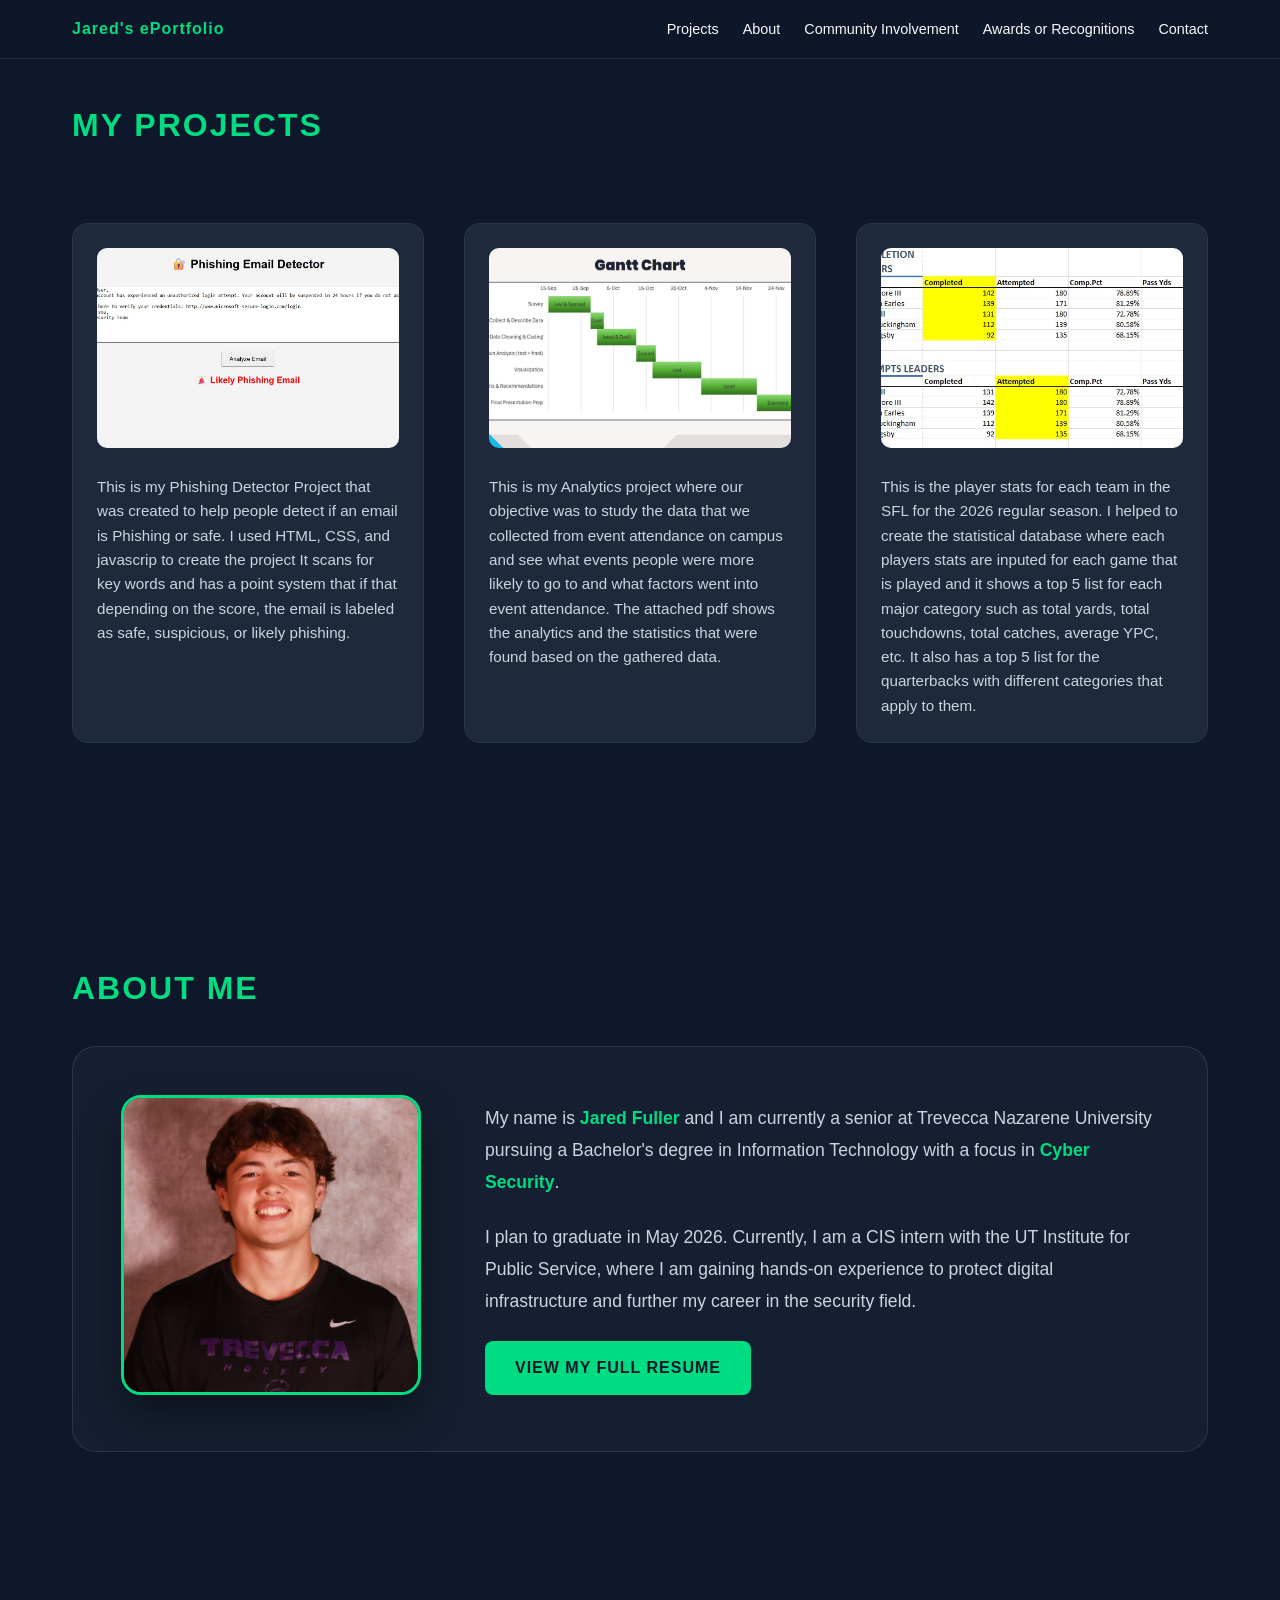
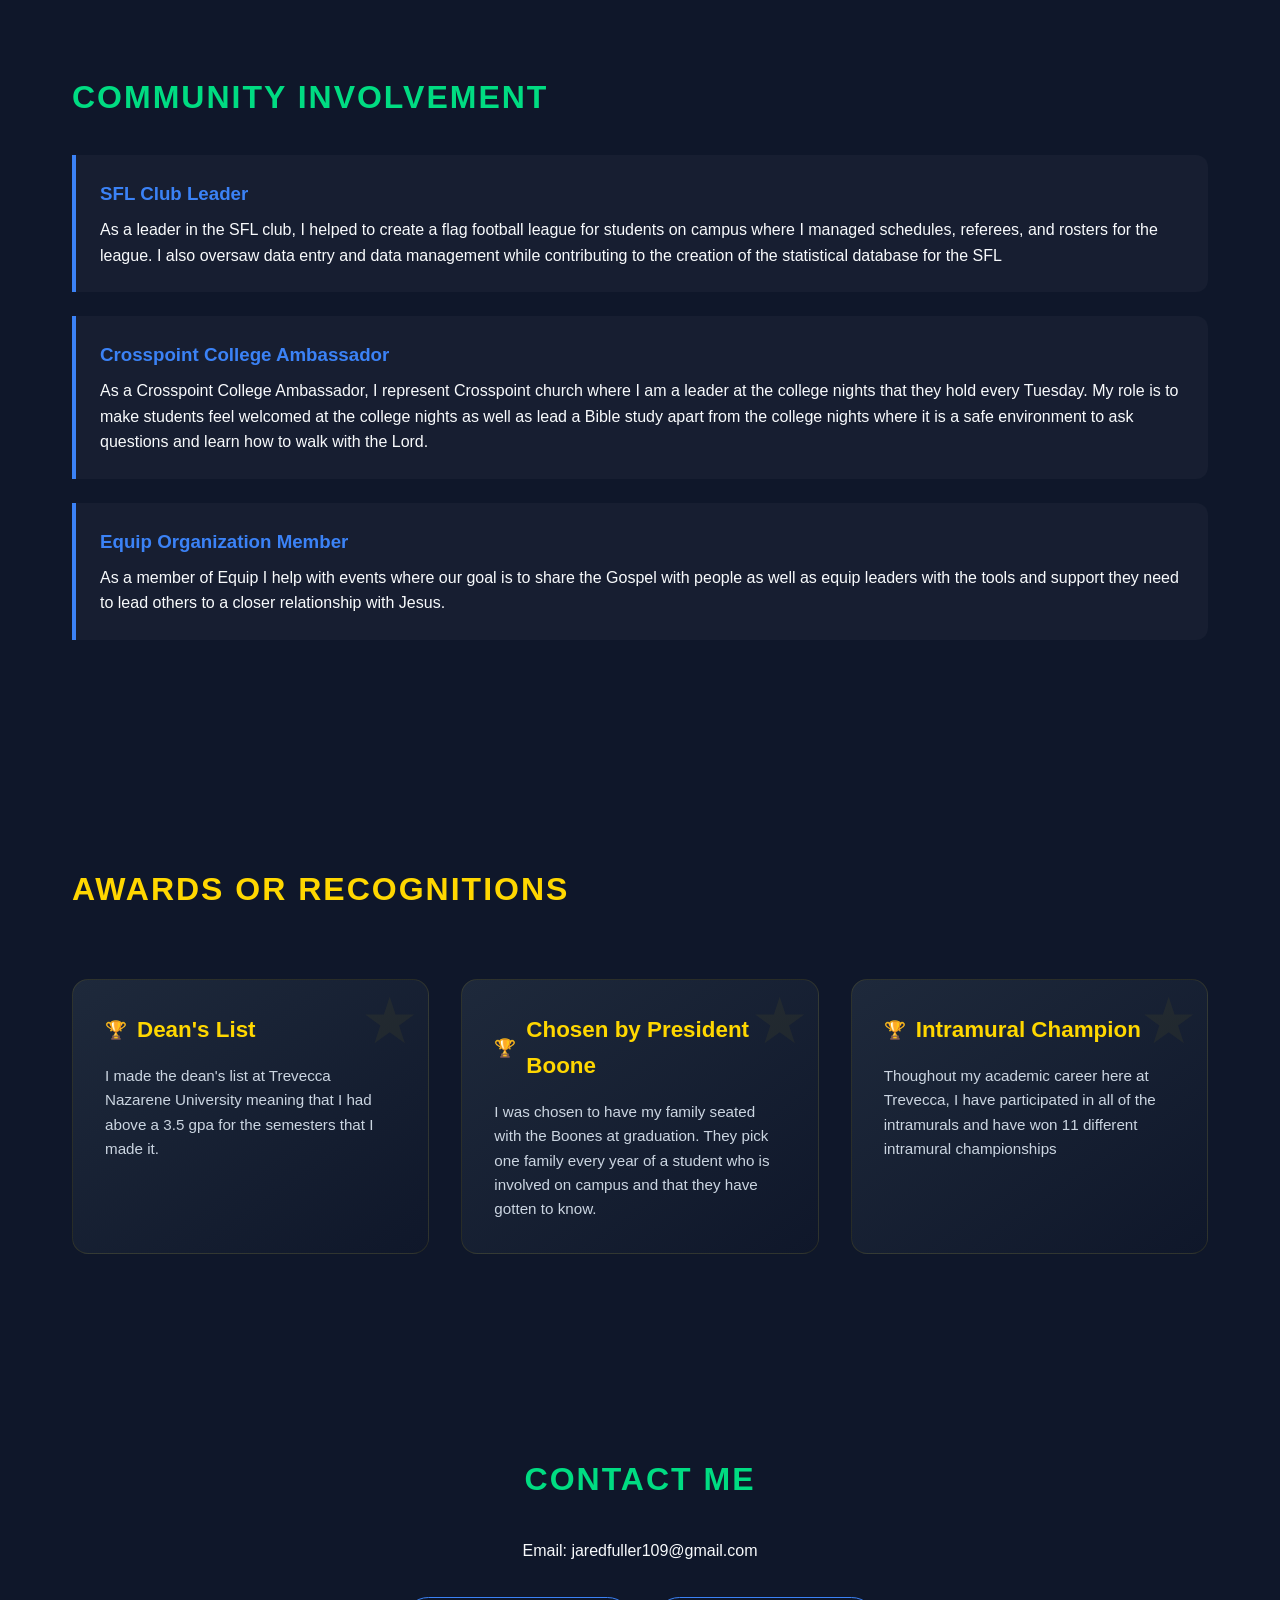
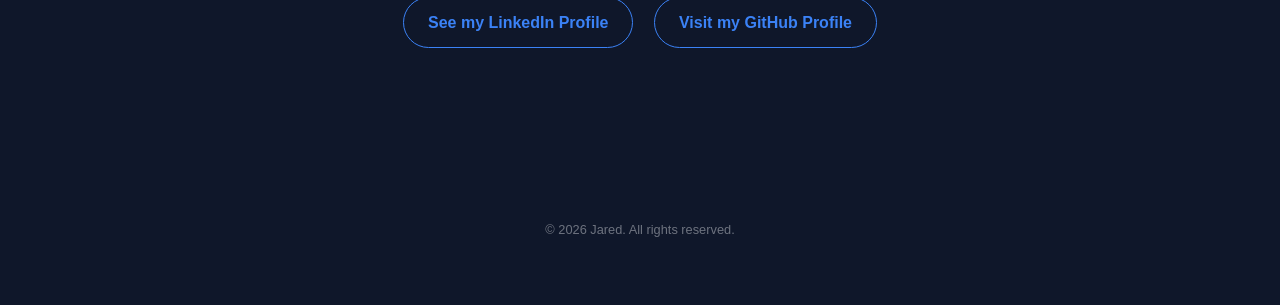
<file: index.html>
<!DOCTYPE html>
<html lang="en">
<head>
    <meta charset="UTF-8">
    <meta name="viewport" content="width=device-width, initial-scale=1.0">
    <title>My Portfolio</title>
    <link rel="stylesheet" href="style.css">
</head>
<body>
    <header>
        <nav>
            <div class="logo">Jared's ePortfolio</div>
            <ul>
                <li><a href="#projects">Projects</a></li>
                <li><a href="#about">About</a></li>
                <li><a href="#comInv">Community Involvement</a></li>
                <li><a href="#awards">Awards or Recognitions</a></li>
                <li><a href="#contact">Contact</a></li>
            </ul>
        </nav>
    </header>

    <section id="projects">
        <h2>My Projects</h2>
        <div class = "project-item">
        <a href="https://jared5588.github.io/Phishing-Detector-TechDemo/">
        <img src="Phishing.jpg"></img>
        </a>
        <p>
            This is my Phishing Detector Project that was created to help people detect if 
            an email is Phishing or safe. I used HTML, CSS, and javascrip to create the project
            It scans for key words and has a point system that if that depending on the score, 
            the email is labeled as safe, suspicious, or likely phishing.
        </p>
        </div>
        <div class = "project-item">
        <a href="BusinessAnalyticsProject.html">
        <img src="gantt.jpg"></img>
        </a>
        <p>
            This is my Analytics project where our objective was to study the data that we 
            collected from event attendance on campus and see what events people were more 
            likely to go to and what factors went into event attendance. The attached pdf 
            shows the analytics and the statistics that were found based on the gathered 
            data. 
        </p>
        </div>
        <div class = "project-item">
        <a href="SFLStats.html">
        <img src="playerstats.jpg"></img>
        </a>
        <p>
            This is the player stats for each team in the SFL for the 2026 regular season. 
            I helped to create the statistical database where each players stats are inputed 
            for each game that is played and it shows a top 5 list for each major category such 
            as total yards, total touchdowns, total catches, average YPC, etc. It also has a top 
            5 list for the quarterbacks with different categories that apply to them.
        </p>
        </div>
    </section>

    <section id="about">
    <h2>About Me</h2>
    <div class="about-container">
        <div class="about-image">
            <img src="Headshot.jpg" alt="Jared Fuller Headshot">
        </div>
        <div class="about-text">
            <p>
                My name is <strong>Jared Fuller</strong> and I am currently a senior at 
                Trevecca Nazarene University pursuing a Bachelor's degree in Information Technology 
                with a focus in <strong>Cyber Security</strong>. 
            </p>
            <p>
                I plan to graduate in May 2026. Currently, I am a CIS intern with the UT Institute 
                for Public Service, where I am gaining hands-on experience to protect digital 
                infrastructure and further my career in the security field.
            </p>
            <div class="resume-button-area">
                <a href="resume.html" class="resume-btn">View My Full Resume</a>
            </div>
        </div>
    </div>
</section>

    <section id="comInv">
    <h2>Community Involvement</h2>

    <div class="involvement-item">
        <h3>SFL Club Leader</h3>
        <p>
            As a leader in the SFL club, I helped to create a flag football league for 
            students on campus where I managed schedules, referees, and rosters for the league. 
            I also oversaw data entry and data management while contributing to the creation of 
            the statistical database for the SFL 
        </p>
    </div>

    <div class="involvement-item">
        <h3>Crosspoint College Ambassador</h3>
        <p>
            As a Crosspoint College Ambassador, I represent Crosspoint church where I am a leader 
            at the college nights that they hold every Tuesday. My role is to make students feel 
            welcomed at the college nights as well as lead a Bible study apart from the college 
            nights where it is a safe environment to ask questions and learn how to walk with the 
            Lord.
        </p>
    </div>

    <div class="involvement-item">
        <h3>Equip Organization Member</h3>
        <p>
            As a member of Equip I help with events where our goal is to share the Gospel 
            with people as well as equip leaders with the tools and support they need to 
            lead others to a closer relationship with Jesus.
        </p>
    </div>
</section>
    <section id="awards">
    <h2>Awards or Recognitions</h2>
    <div class="award-item">
        <h3>Dean's List</h3>
        <p>
            I made the dean's list at Trevecca Nazarene University meaning that I had above 
            a 3.5 gpa for the semesters that I made it.
        </p>
    </div>

    <div class="award-item">
        <h3>Chosen by President Boone</h3>
        <p>
            I was chosen to have my family seated with the Boones at graduation. They pick 
            one family every year of a student who is involved on campus and that they have 
            gotten to know.
        </p>
    </div>

    <div class="award-item">
        <h3>Intramural Champion</h3>
        <p>
            Thoughout my academic career here at Trevecca, I have participated in all of 
            the intramurals and have won 11 different intramural championships
        </p>
    </div>
    </section>
    <section id="contact">
        <h2>Contact Me</h2>
        <p>Email: jaredfuller109@gmail.com</p><br>
        <a href="https://www.linkedin.com/in/JaredFuller04/">See my LinkedIn Profile</a>
        <a href="https://github.com/jared5588/">Visit my GitHub Profile</a>
    </section>
    <!-- Additional sections like About, Skills, and Projects would go here -->

    <footer>
        <p>&copy; 2026 Jared. All rights reserved.</p>
    </footer>
</body>
</html>
</file>
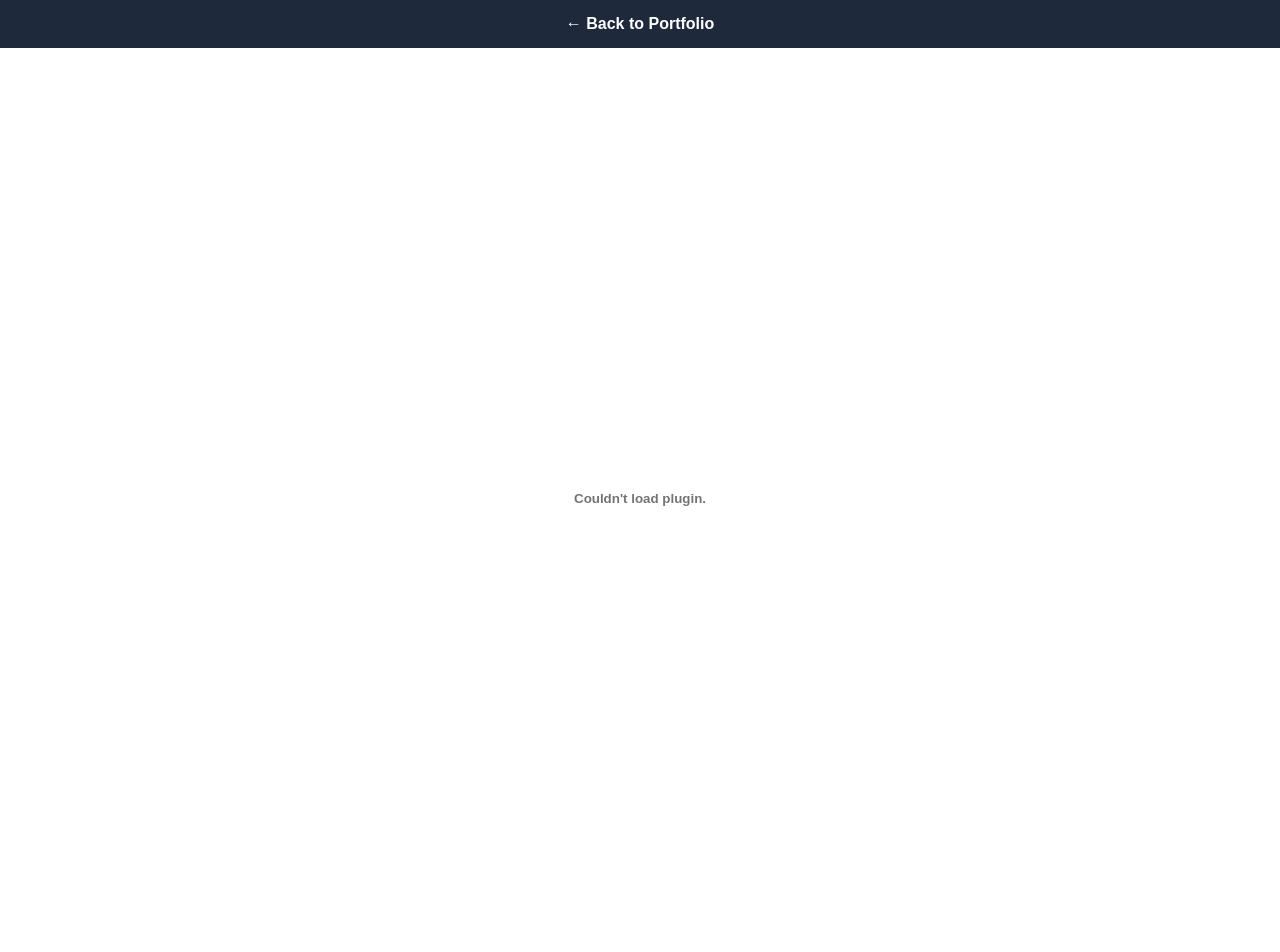
<file: BusinessAnalyticsProject.html>
<!DOCTYPE html>
<html lang="en">
<head>
    <meta charset="UTF-8">
    <meta name="viewport" content="width=device-width, initial-scale=1.0">
    <title>Analytics Project - Jared</title>
    <style>
        body { margin: 0; padding: 0; font-family: sans-serif; }
        .nav-back { padding: 15px; background: #1e293b; text-align: center; }
        .nav-back a { color: white; text-decoration: none; font-weight: bold; }
        .pdf-container { height: 100vh; width: 100%; }
        embed { width: 100%; height: 100%; }
    </style>
</head>
<body>

    <div class="nav-back">
        <a href="index.html">← Back to Portfolio</a>
    </div>

    <div class="pdf-container">
        <embed src="Business Analytics (1).pdf" type="application/pdf">
    </div>

</body>
</html>
</file>
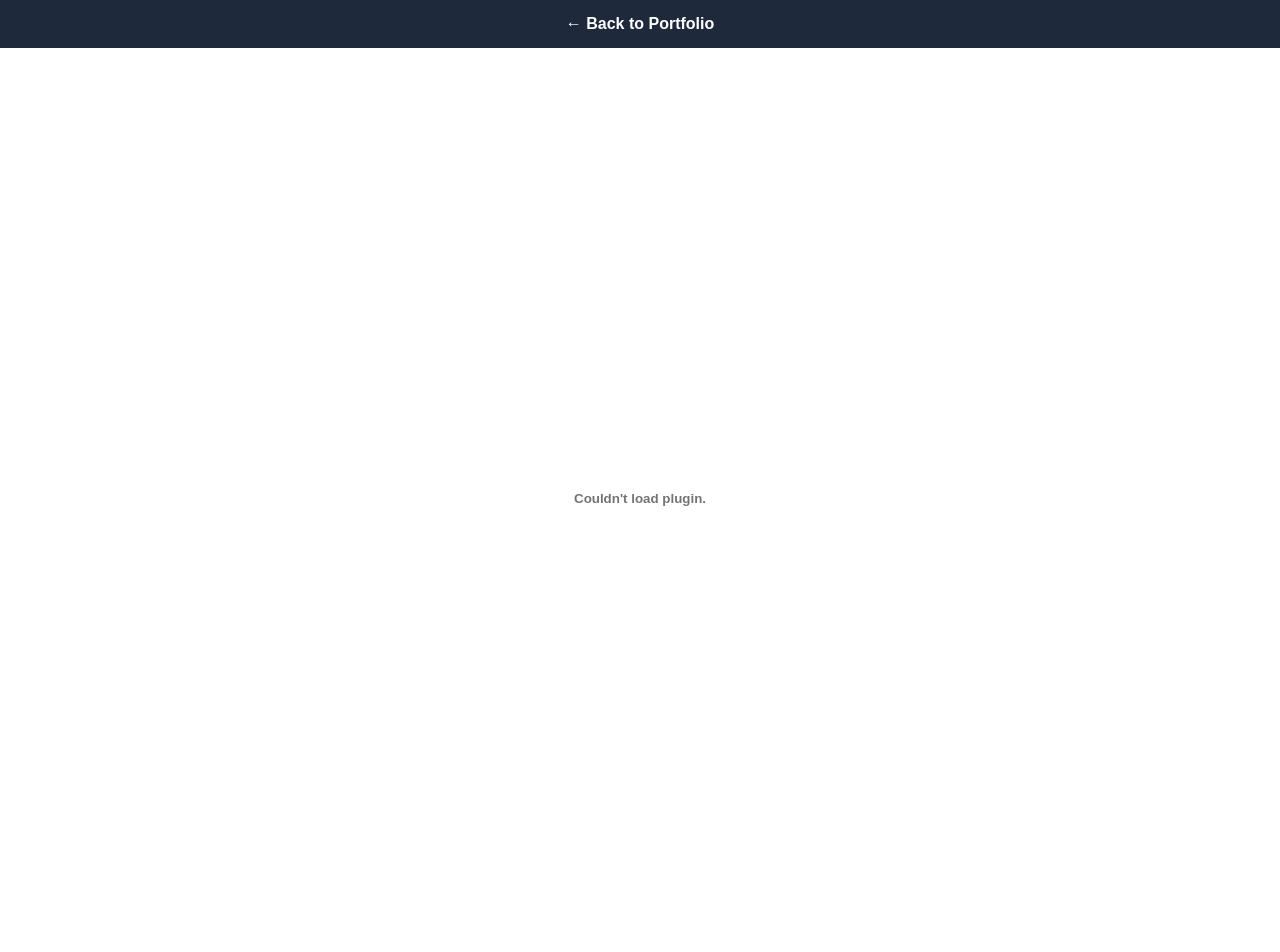
<file: resume.html>
<!DOCTYPE html>
<html lang="en">
<head>
    <meta charset="UTF-8">
    <meta name="viewport" content="width=device-width, initial-scale=1.0">
    <title>My Resume - Jared</title>
    <style>
        body { margin: 0; padding: 0; font-family: sans-serif; }
        .nav-back { padding: 15px; background: #1e293b; text-align: center; }
        .nav-back a { color: white; text-decoration: none; font-weight: bold; }
        .pdf-container { height: 100vh; width: 100%; }
        embed { width: 100%; height: 100%; }
    </style>
</head>
<body>

    <div class="nav-back">
        <a href="index.html">← Back to Portfolio</a>
    </div>

    <div class="pdf-container">
        <embed src="Jared Fuller Resume.pdf" type="application/pdf">
    </div>

</body>
</html>
</file>
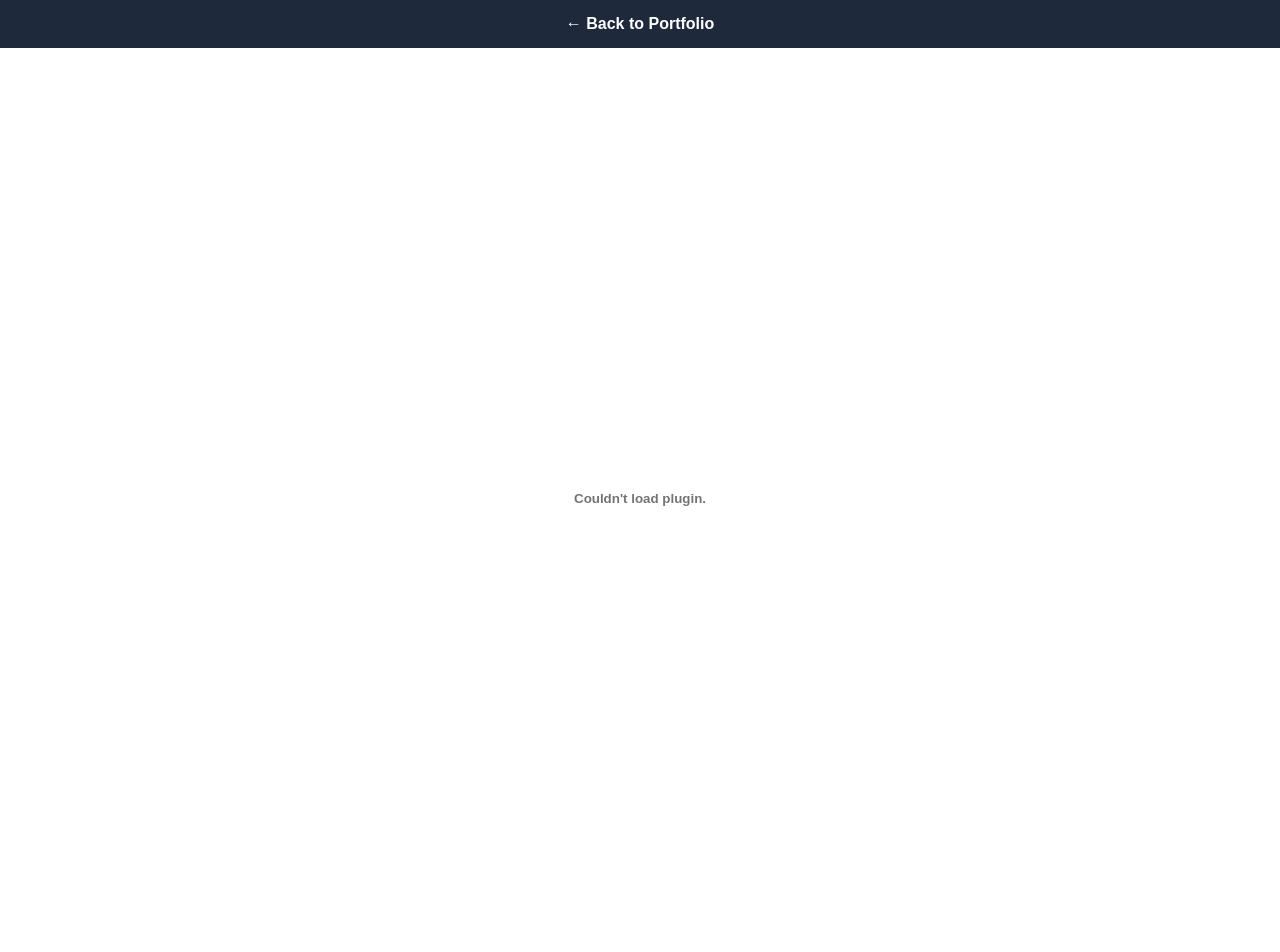
<file: SFLStats.html>
<!DOCTYPE html>
<html lang="en">
<head>
    <meta charset="UTF-8">
    <meta name="viewport" content="width=device-width, initial-scale=1.0">
    <title>SFL Regular Season Stats - Jared</title>
    <style>
        body { margin: 0; padding: 0; font-family: sans-serif; }
        .nav-back { padding: 15px; background: #1e293b; text-align: center; }
        .nav-back a { color: white; text-decoration: none; font-weight: bold; }
        .pdf-container { height: 100vh; width: 100%; }
        embed { width: 100%; height: 100%; }
    </style>
</head>
<body>

    <div class="nav-back">
        <a href="index.html">← Back to Portfolio</a>
    </div>

    <div class="pdf-container">
        <embed src="SFL Regular Season Stats.pdf" type="application/pdf">
    </div>

</body>
</html>
</file>
<file: style.css>
/* 1. Global Themes & Reset */
:root {
    --primary: #00dc82;    /* Cyber Green */
    --secondary: #3b82f6;  /* Tech Blue */
    --bg: #0f172a;         /* Midnight Navy */
    --card-bg: #1e293b;    /* Slate Card */
    --text: #f8fafc;
    --transition: all 0.3s cubic-bezier(0.4, 0, 0.2, 1);
}

* {
    margin: 0;
    padding: 0;
    box-sizing: border-box;
}

html {
    scroll-behavior: smooth;
}

body {
    font-family: 'Inter', -apple-system, BlinkMacSystemFont, sans-serif;
    background-color: var(--bg);
    color: var(--text);
    line-height: 1.6;
}

/* 2. Navigation Blur Header */
header {
    background: rgba(15, 23, 42, 0.9);
    backdrop-filter: blur(10px);
    position: fixed;
    width: 100%;
    top: 0;
    z-index: 1000;
    border-bottom: 1px solid rgba(255, 255, 255, 0.1);
}

nav {
    display: flex;
    justify-content: space-between;
    align-items: center;
    max-width: 1200px;
    margin: 0 auto;
    padding: 1rem 2rem;
}

.logo {
    font-weight: 800;
    color: var(--primary);
    letter-spacing: 1px;
}

nav ul {
    display: flex;
    list-style: none;
}

nav ul li { margin-left: 1.5rem; }

nav a {
    text-decoration: none;
    color: var(--text);
    font-size: 0.9rem;
    transition: var(--transition);
}

nav a:hover { color: var(--primary); }

/* 3. Section Styling */
section {
    max-width: 1200px;
    margin: 0 auto;
    padding: 100px 2rem;
}

h2 {
    font-size: 2rem;
    margin-bottom: 2rem;
    color: var(--primary);
    text-transform: uppercase;
    letter-spacing: 2px;
}

/* 4. Projects Gallery Grid */
#projects {
    display: grid;
    grid-template-columns: repeat(auto-fit, minmax(320px, 1fr));
    gap: 2.5rem;
}

#projects h2 { grid-column: 1 / -1; }

.project-item {
    background: var(--card-bg);
    border-radius: 16px;
    padding: 1.5rem;
    border: 1px solid rgba(255, 255, 255, 0.05);
    transition: var(--transition);
}

.project-item:hover {
    transform: translateY(-8px);
    border-color: var(--primary);
    box-shadow: 0 10px 30px rgba(0, 0, 0, 0.5);
}

.project-item img {
    width: 100%;
    height: 200px;
    object-fit: cover; /* Keeps images uniform size */
    border-radius: 10px;
    margin-bottom: 1.2rem;
}

.project-item p {
    font-size: 0.95rem;
    color: #cbd5e1;
}

/* About Section Container */
#about {
    padding: 120px 2rem;
}

.about-container {
    display: flex;
    align-items: center;
    gap: 4rem;
    background: rgba(30, 41, 59, 0.5); /* Semi-transparent Slate */
    padding: 3rem;
    border-radius: 24px;
    border: 1px solid rgba(255, 255, 255, 0.1);
    backdrop-filter: blur(10px); /* Modern blur effect */
}

/* Image Styling */
.about-image img {
    width: 300px;
    height: 300px;
    object-fit: cover;
    border-radius: 20px;
    border: 3px solid var(--primary);
    box-shadow: 0 20px 40px rgba(0, 0, 0, 0.4);
    transition: transform 0.3s ease;
}

.about-image img:hover {
    transform: rotate(-2deg) scale(1.02);
}

/* Text Content Styling */
.about-text {
    flex: 1;
}

.about-text p {
    font-size: 1.1rem;
    margin-bottom: 1.5rem;
    color: #cbd5e1; /* Soft gray-white */
    line-height: 1.8;
}

.about-text strong {
    color: var(--primary);
}

/* Resume Button Styling (Replacing the old p1 tag) */
.resume-btn {
    display: inline-block;
    padding: 14px 30px;
    background: var(--primary);
    color: #0f172a; /* Dark text for contrast */
    text-decoration: none;
    border-radius: 8px;
    font-weight: 700;
    text-transform: uppercase;
    letter-spacing: 1px;
    transition: all 0.3s ease;
}

.resume-btn:hover {
    background: #00ff95; /* Brighter green on hover */
    transform: translateY(-3px);
    box-shadow: 0 10px 20px rgba(0, 220, 130, 0.3);
}

/* Responsive Fix for Mobile */
@media (max-width: 900px) {
    .about-container {
        flex-direction: column;
        text-align: center;
        padding: 2rem;
    }
    
    .about-image img {
        width: 200px;
        height: 200px;
    }
}

p1 a:hover { filter: brightness(1.1); transform: scale(1.05); }

/* 6. Community Involvement */
.involvement-item {
    margin-bottom: 1.5rem;
    padding: 1.5rem;
    background: rgba(255,255,255,0.03);
    border-left: 4px solid var(--secondary);
    border-radius: 0 12px 12px 0;
}

.involvement-item h3 { color: var(--secondary); margin-bottom: 0.5rem; }
/* 1. Awards Section Layout */
#awards {
    display: grid;
    grid-template-columns: repeat(auto-fit, minmax(300px, 1fr));
    gap: 2rem;
}

/* Ensure the title spans the full width */
#awards h2 {
    grid-column: 1 / -1;
    color: #ffd700; /* Gold color for the section title */
}

/* 2. Award Card Styling */
.award-item {
    background: linear-gradient(145deg, #1e293b, #0f172a);
    padding: 2rem;
    border-radius: 16px;
    border: 1px solid rgba(255, 215, 0, 0.1); /* Subtle gold border */
    position: relative;
    transition: all 0.3s ease;
    overflow: hidden;
}

/* 3. Decorative "Badge" element */
.award-item::before {
    content: "★";
    position: absolute;
    top: -10px;
    right: 10px;
    font-size: 4rem;
    color: rgba(255, 215, 0, 0.05); /* Very faint background star */
    pointer-events: none;
}

.award-item:hover {
    transform: translateY(-10px);
    border-color: #ffd700;
    box-shadow: 0 10px 30px rgba(255, 215, 0, 0.1);
}

.award-item h3 {
    color: #ffd700; /* Gold headings for the awards */
    margin-bottom: 1rem;
    font-size: 1.4rem;
    display: flex;
    align-items: center;
    gap: 10px;
}

/* Small bullet point or icon indicator */
.award-item h3::before {
    content: "🏆"; 
    font-size: 1.1rem;
}

.award-item p {
    color: #cbd5e1;
    font-size: 0.95rem;
    line-height: 1.6;
}

/* Responsive fix for mobile */
@media (max-width: 600px) {
    #awards {
        grid-template-columns: 1fr;
    }
}
/* 7. Contact Buttons */
#contact { text-align: center; }

#contact a {
    display: inline-block;
    margin: 0.5rem;
    padding: 12px 24px;
    border: 1px solid var(--secondary);
    color: var(--secondary);
    text-decoration: none;
    border-radius: 50px;
    font-weight: 600;
    transition: var(--transition);
}

#contact a:hover {
    background: var(--secondary);
    color: white;
}

/* 8. Footer */
footer {
    text-align: center;
    padding: 4rem;
    opacity: 0.4;
    font-size: 0.8rem;
}

/* Responsive Fixes */
@media (max-width: 768px) {
    #about { flex-direction: column; text-align: center; }
    nav ul { display: none; }
}
</file>
